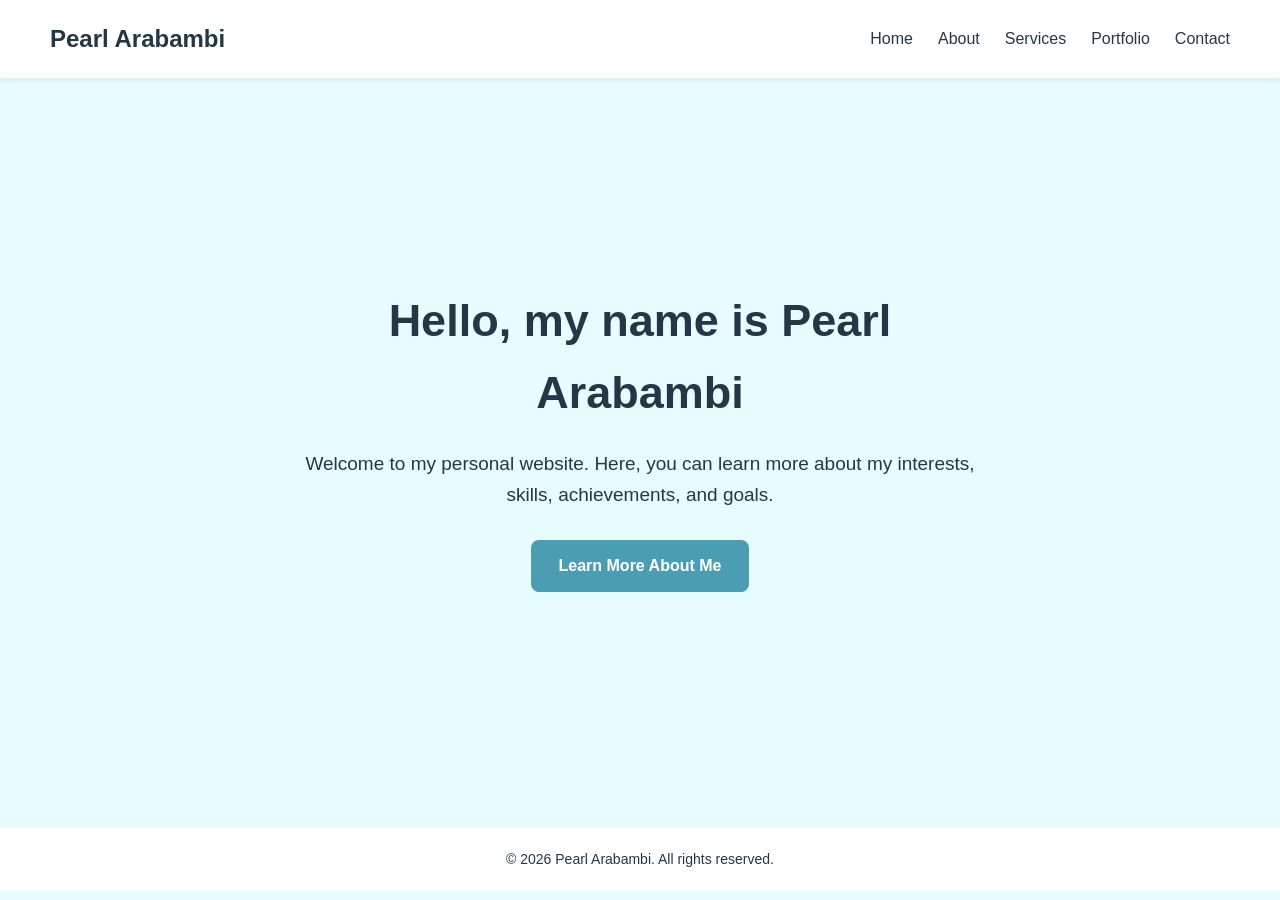
<file: my-website/index.html>
<!DOCTYPE html>
<html lang="en">
<head>
  <meta charset="UTF-8">
  <title>Pearl Arabambi | Home</title>
 <head>
  <meta charset="UTF-8">
  <title>Pearl Arabambi | Home</title>
  <link rel="stylesheet" href="styles.css">
</head>
</head>
<body>

  <header>
    <div class="logo">Pearl Arabambi</div>
    <nav>
      <ul>
        <li><a href="index.html">Home</a></li>
        <li><a href="about.html">About</a></li>
        <li><a href="services.html">Services</a></li>
        <li><a href="portfolio.html">Portfolio</a></li>
        <li><a href="contact.html">Contact</a></li>
      </ul>
    </nav>
  </header>

  <section class="hero">
    <div class="hero-content">
      <h1>Hello, my name is Pearl Arabambi</h1>
      <p>Welcome to my personal website. Here, you can learn more about my interests, skills, achievements, and goals.</p>
      <a href="about.html" class="btn">Learn More About Me</a>
    </div>
  </section>

  <footer>
    <p>&copy; 2026 Pearl Arabambi. All rights reserved.</p>
  </footer>

</body>
</html>
</file>
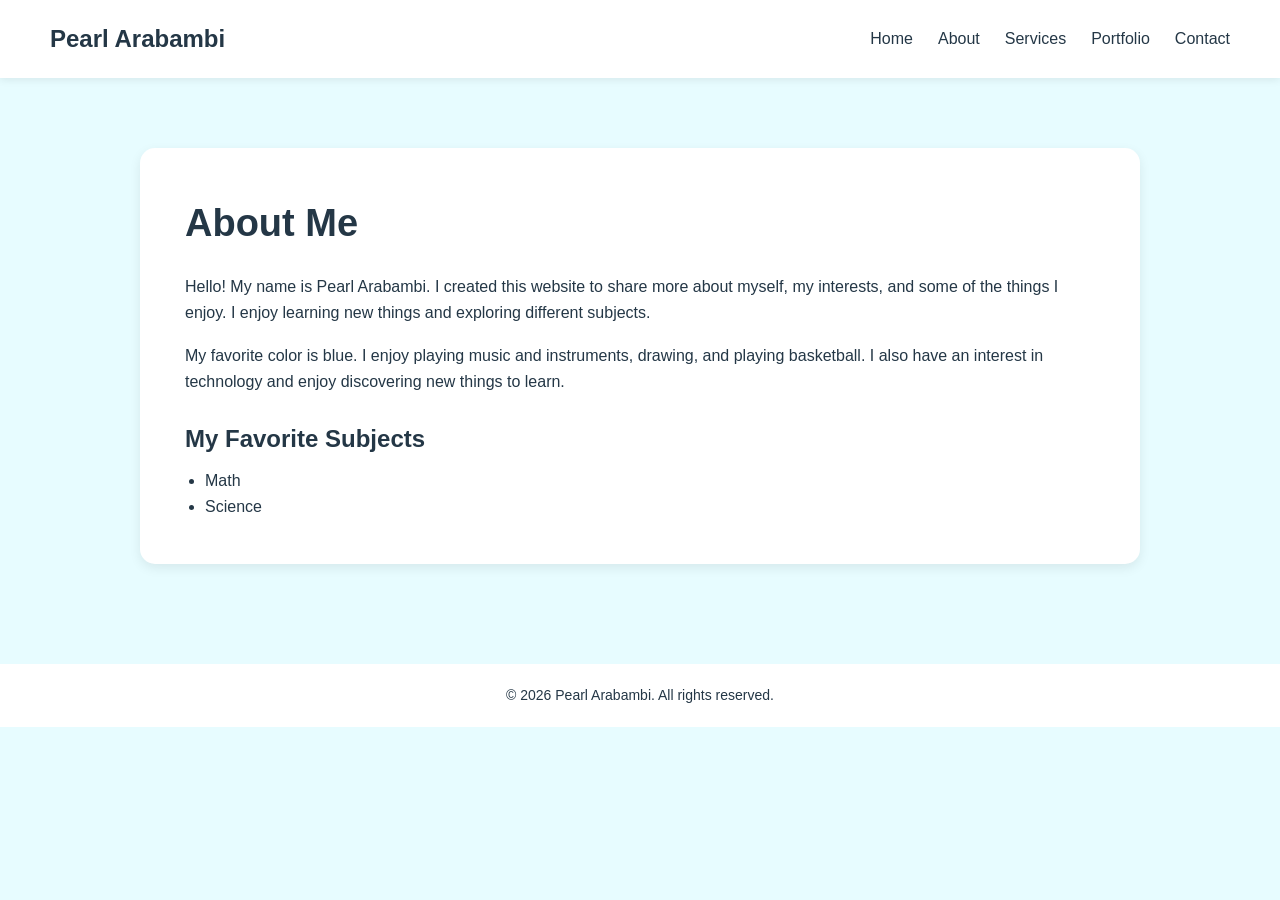
<file: my-website/about.html>
<!DOCTYPE html>
<html lang="en">
<head>
  <meta charset="UTF-8">
  <title>Pearl Arabambi | About</title>
  <link rel="stylesheet" href="styles.css">
</head>
<body>

  <header>
    <div class="logo">Pearl Arabambi</div>
    <nav>
      <ul>
        <li><a href="index.html">Home</a></li>
        <li><a href="about.html">About</a></li>
        <li><a href="services.html">Services</a></li>
        <li><a href="portfolio.html">Portfolio</a></li>
        <li><a href="contact.html">Contact</a></li>
      </ul>
    </nav>
  </header>

  <section class="about">
    <div class="about-container">

    

      <div class="about-text">
        <h1>About Me</h1>

        <p>
          Hello! My name is Pearl Arabambi. I created this website to share
          more about myself, my interests, and some of the things I enjoy.
          I enjoy learning new things and exploring different subjects.
        </p>

        <p>
          My favorite color is blue. I enjoy playing music and instruments,
          drawing, and playing basketball. I also have an interest in
          technology and enjoy discovering new things to learn.
        </p>

        <h2>My Favorite Subjects</h2>

        <ul>
          <li>Math</li>
          <li>Science</li>
        </ul>

      </div>

    </div>
  </section>

  <footer>
    <p>&copy; 2026 Pearl Arabambi. All rights reserved.</p>
  </footer>

</body>
</html>
</file>
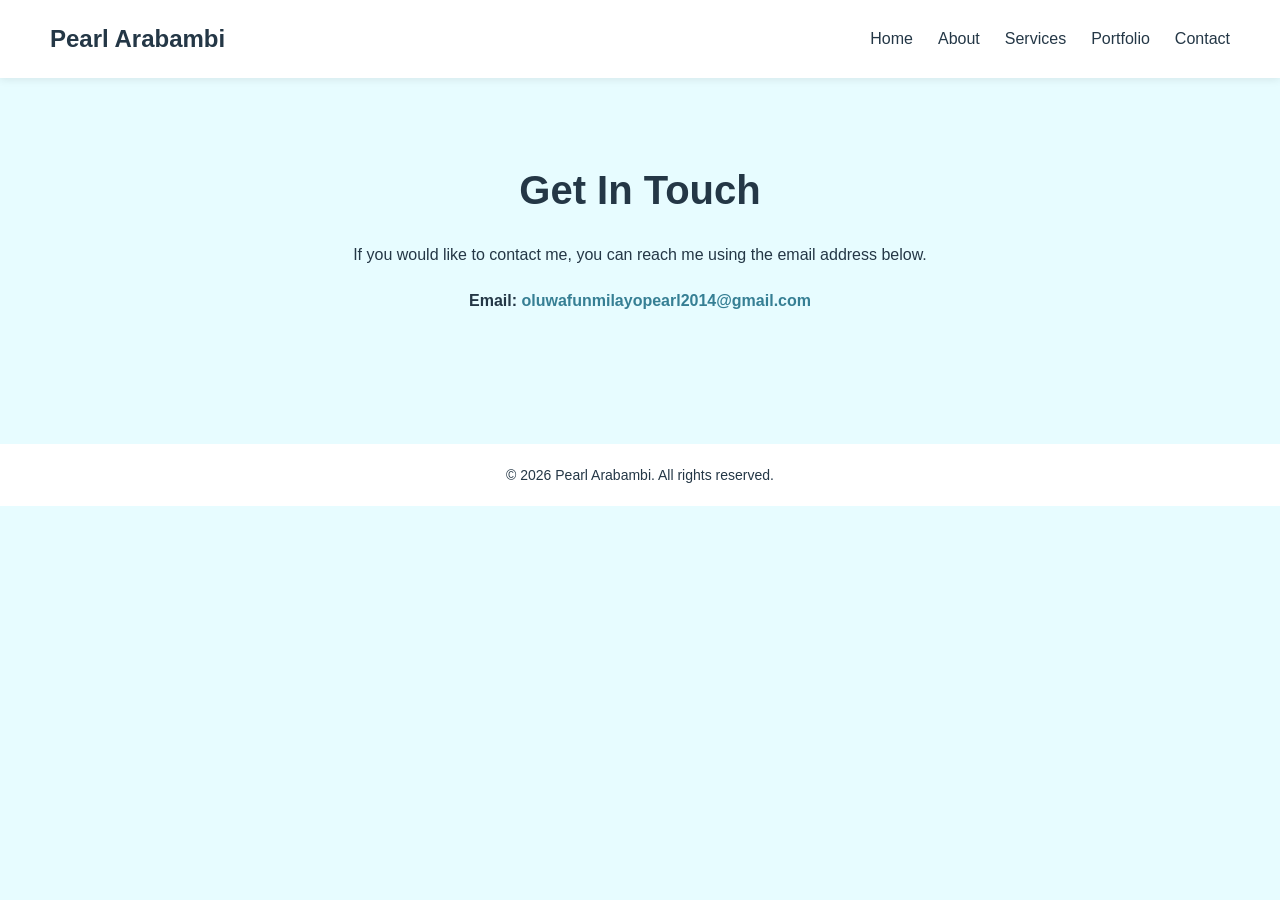
<file: my-website/contact.html>
<!DOCTYPE html>
<html lang="en">
<head>
  <meta charset="UTF-8">
  <title>Pearl Arabambi | Contact</title>
  <link rel="stylesheet" href="styles.css">
</head>
<body>

  <header>
    <div class="logo">Pearl Arabambi</div>
    <nav>
      <ul>
        <li><a href="index.html">Home</a></li>
        <li><a href="about.html">About</a></li>
        <li><a href="services.html">Services</a></li>
        <li><a href="portfolio.html">Portfolio</a></li>
        <li><a href="contact.html">Contact</a></li>
      </ul>
    </nav>
  </header>

  <section class="contact">

    <h1>Get In Touch</h1>

    <p>
      If you would like to contact me, you can reach me using the
      email address below.
    </p>

    <p>
      <strong>Email:</strong>
      <a href="mailto:oluwafunmilayopearl2014@gmail.com">oluwafunmilayopearl2014@gmail.com</a>
    </p>

  </section>

  <footer>
    <p>&copy; 2026 Pearl Arabambi. All rights reserved.</p>
  </footer>

</body>
</html>
</file>
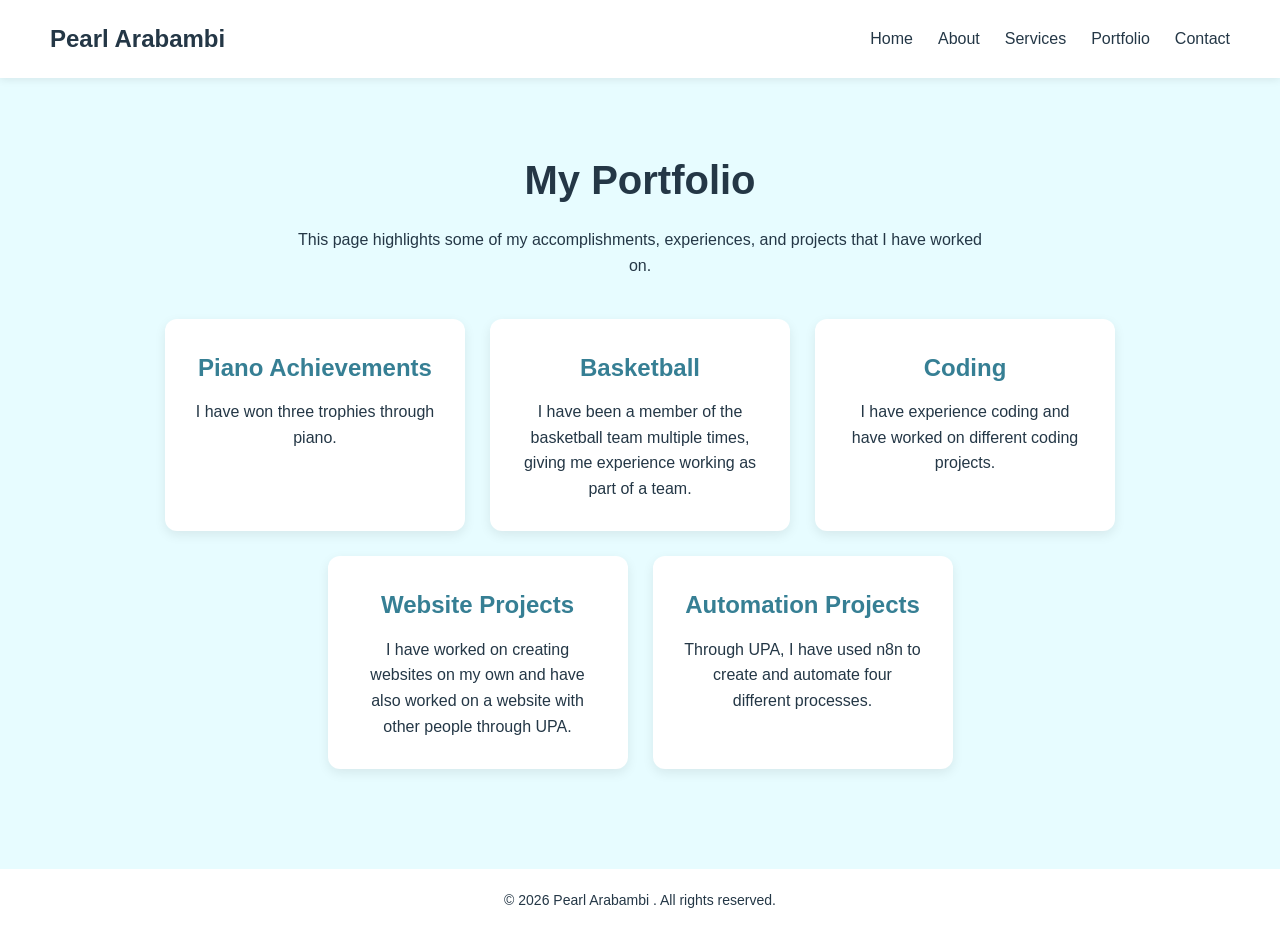
<file: my-website/portfolio.html>
<!DOCTYPE html>
<html lang="en">
<head>
  <meta charset="UTF-8">
  <title>Pearl Arabambi | Portfolio</title>
  <link rel="stylesheet" href="styles.css">
</head>
<body>

  <header>
    <div class="logo">Pearl Arabambi </div>
    <nav>
      <ul>
        <li><a href="index.html">Home</a></li>
        <li><a href="about.html">About</a></li>
        <li><a href="services.html">Services</a></li>
        <li><a href="portfolio.html">Portfolio</a></li>
        <li><a href="contact.html">Contact</a></li>
      </ul>
    </nav>
  </header>

  <section class="portfolio">
    <h1>My Portfolio</h1>

    <p>
      This page highlights some of my accomplishments, experiences,
      and projects that I have worked on.
    </p>

    <div class="portfolio-list">

      <div class="portfolio-item">
        <h2>Piano Achievements</h2>
        <p>
          I have won three trophies through piano.
        </p>
      </div>

      <div class="portfolio-item">
        <h2>Basketball</h2>
        <p>
          I have been a member of the basketball team multiple times,
          giving me experience working as part of a team.
        </p>
      </div>

      <div class="portfolio-item">
        <h2>Coding</h2>
        <p>
          I have experience coding and have worked on different
          coding projects.
        </p>
      </div>

      <div class="portfolio-item">
        <h2>Website Projects</h2>
        <p>
          I have worked on creating websites on my own and have also
          worked on a website with other people through UPA.
        </p>
      </div>

      <div class="portfolio-item">
        <h2>Automation Projects</h2>
        <p>
          Through UPA, I have used n8n to create and automate
          four different processes.
        </p>
      </div>

    </div>
  </section>

  <footer>
    <p>&copy; 2026 Pearl Arabambi . All rights reserved.</p>
  </footer>

</body>
</html>
</file>
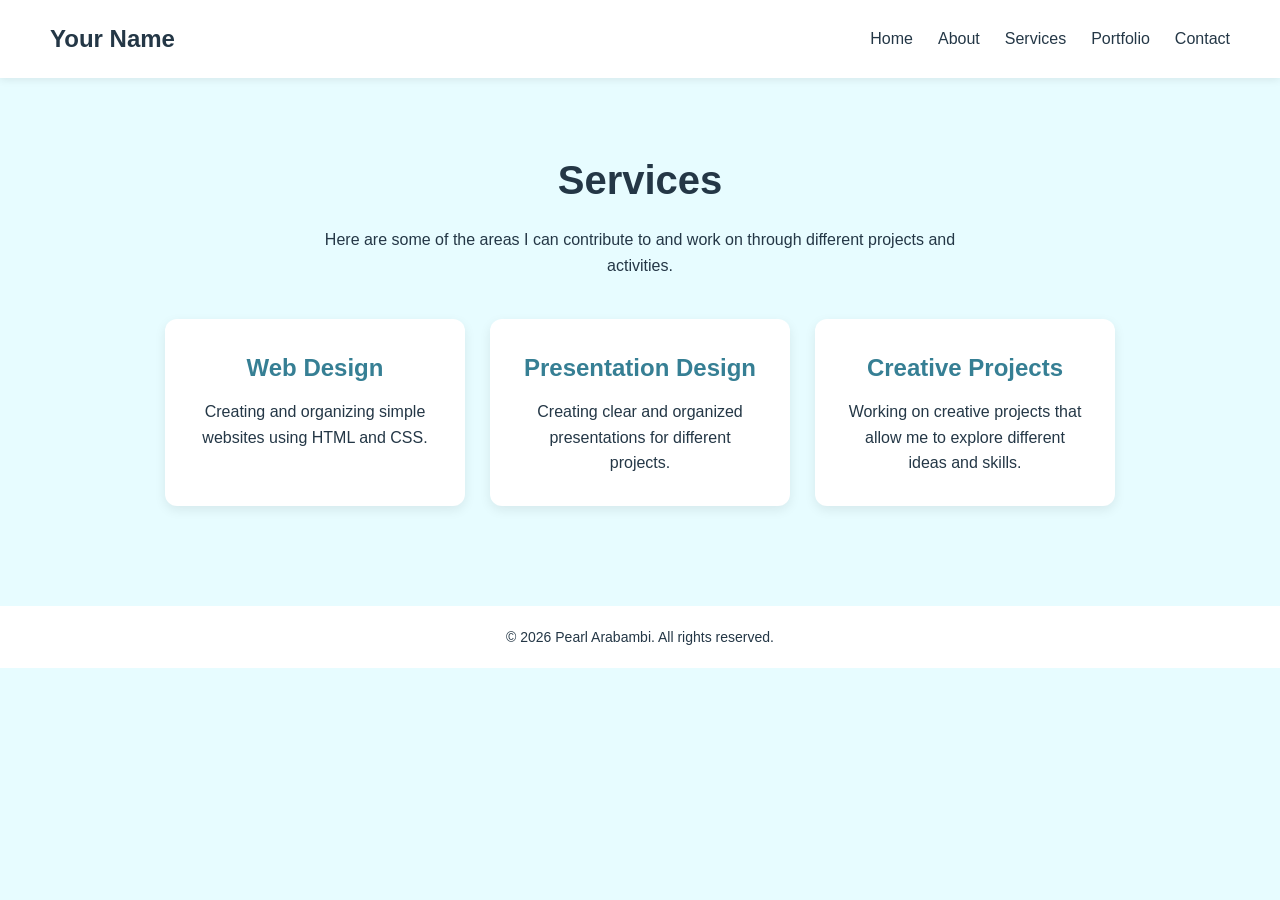
<file: my-website/services.html>
<!DOCTYPE html>
<html lang="en">
<head>
  <meta charset="UTF-8">
  <title>Pearl Arabambi | Services</title>
  <link rel="stylesheet" href="styles.css">
</head>
<body>

  <header>
    <div class="logo">Your Name</div>
    <nav>
      <ul>
        <li><a href="index.html">Home</a></li>
        <li><a href="about.html">About</a></li>
        <li><a href="services.html">Services</a></li>
        <li><a href="portfolio.html">Portfolio</a></li>
        <li><a href="contact.html">Contact</a></li>
      </ul>
    </nav>
  </header>

  <section class="services">
    <h1>Services</h1>

    <p>
      Here are some of the areas I can contribute to and work on
      through different projects and activities.
    </p>

    <div class="service-list">

      <div class="service">
        <h2>Web Design</h2>
        <p>
          Creating and organizing simple websites using HTML and CSS.
        </p>
      </div>

      <div class="service">
        <h2>Presentation Design</h2>
        <p>
          Creating clear and organized presentations for different projects.
        </p>
      </div>

      <div class="service">
        <h2>Creative Projects</h2>
        <p>
          Working on creative projects that allow me to explore
          different ideas and skills.
        </p>
      </div>

    </div>
  </section>

  <footer>
    <p>&copy; 2026 Pearl Arabambi. All rights reserved.</p>
  </footer>

</body>
</html>
</file>
<file: my-website/styles.css>
* {
  margin: 0;
  padding: 0;
  box-sizing: border-box;
}

body {
  font-family: Arial, sans-serif;
  background-color: #e7fcff;
  color: #243746;
  line-height: 1.6;
}

/* Navigation */

header {
  display: flex;
  justify-content: space-between;
  align-items: center;
  padding: 20px 50px;
  background-color: white;
  box-shadow: 0 2px 8px rgba(0, 0, 0, 0.08);
}

.logo {
  font-size: 24px;
  font-weight: bold;
  color: #243746;
}

nav ul {
  list-style: none;
  display: flex;
  gap: 25px;
}

nav a {
  text-decoration: none;
  color: #243746;
  font-weight: 500;
}

nav a:hover {
  color: #4b9db3;
}

/* Home Page */

.hero {
  min-height: 80vh;
  display: flex;
  justify-content: center;
  align-items: center;
  text-align: center;
  padding: 50px 20px;
}

.hero-content {
  max-width: 700px;
}

.hero h1 {
  font-size: 45px;
  margin-bottom: 20px;
  color: #243746;
}

.hero p {
  font-size: 19px;
  margin-bottom: 30px;
}

.btn {
  display: inline-block;
  padding: 13px 28px;
  background-color: #4b9db3;
  color: white;
  text-decoration: none;
  border-radius: 8px;
  font-weight: bold;
}

.btn:hover {
  background-color: #367f94;
}

/* About Page */

.about {
  padding: 70px 50px;
}

.about-container {
  max-width: 1000px;
  margin: auto;
  display: flex;
  align-items: center;
  gap: 50px;
  background-color: white;
  padding: 45px;
  border-radius: 15px;
  box-shadow: 0 4px 12px rgba(0, 0, 0, 0.08);
}

.about-photo {
  flex: 1;
  text-align: center;
}

.about-photo img {
  width: 280px;
  height: 280px;
  object-fit: cover;
  border-radius: 12px;
}

.about-text {
  flex: 1;
}

.about-text h1 {
  font-size: 38px;
  margin-bottom: 20px;
}

.about-text p {
  margin-bottom: 18px;
}

.about-text h2 {
  margin-top: 25px;
  margin-bottom: 10px;
}

.about-text ul {
  padding-left: 20px;
}

/* Services Page */

.services {
  max-width: 1100px;
  margin: auto;
  padding: 70px 30px;
  text-align: center;
}

.services h1 {
  font-size: 40px;
  margin-bottom: 15px;
}

.services > p {
  max-width: 700px;
  margin: 0 auto 40px;
}

.service-list {
  display: flex;
  justify-content: center;
  gap: 25px;
  flex-wrap: wrap;
}

.service {
  background-color: white;
  width: 300px;
  padding: 30px;
  border-radius: 12px;
  box-shadow: 0 4px 12px rgba(0, 0, 0, 0.08);
}

.service h2 {
  margin-bottom: 12px;
  color: #367f94;
}

/* Portfolio Page */

.portfolio {
  max-width: 1100px;
  margin: auto;
  padding: 70px 30px;
  text-align: center;
}

.portfolio h1 {
  font-size: 40px;
  margin-bottom: 15px;
}

.portfolio > p {
  max-width: 700px;
  margin: 0 auto 40px;
}

.portfolio-list {
  display: flex;
  justify-content: center;
  gap: 25px;
  flex-wrap: wrap;
}

.portfolio-item {
  background-color: white;
  width: 300px;
  padding: 30px;
  border-radius: 12px;
  box-shadow: 0 4px 12px rgba(0, 0, 0, 0.08);
}

.portfolio-item h2 {
  margin-bottom: 12px;
  color: #367f94;
}

/* Contact Page */

.contact {
  max-width: 700px;
  margin: auto;
  padding: 80px 30px;
  text-align: center;
}

.contact h1 {
  font-size: 40px;
  margin-bottom: 20px;
}

.contact p {
  margin-bottom: 20px;
}

.contact a {
  color: #367f94;
  font-weight: bold;
  text-decoration: none;
}

.contact a:hover {
  text-decoration: underline;
}

/* Footer */

footer {
  text-align: center;
  padding: 20px;
  background-color: white;
  margin-top: 30px;
}

footer p {
  font-size: 14px;
}s
</file>
